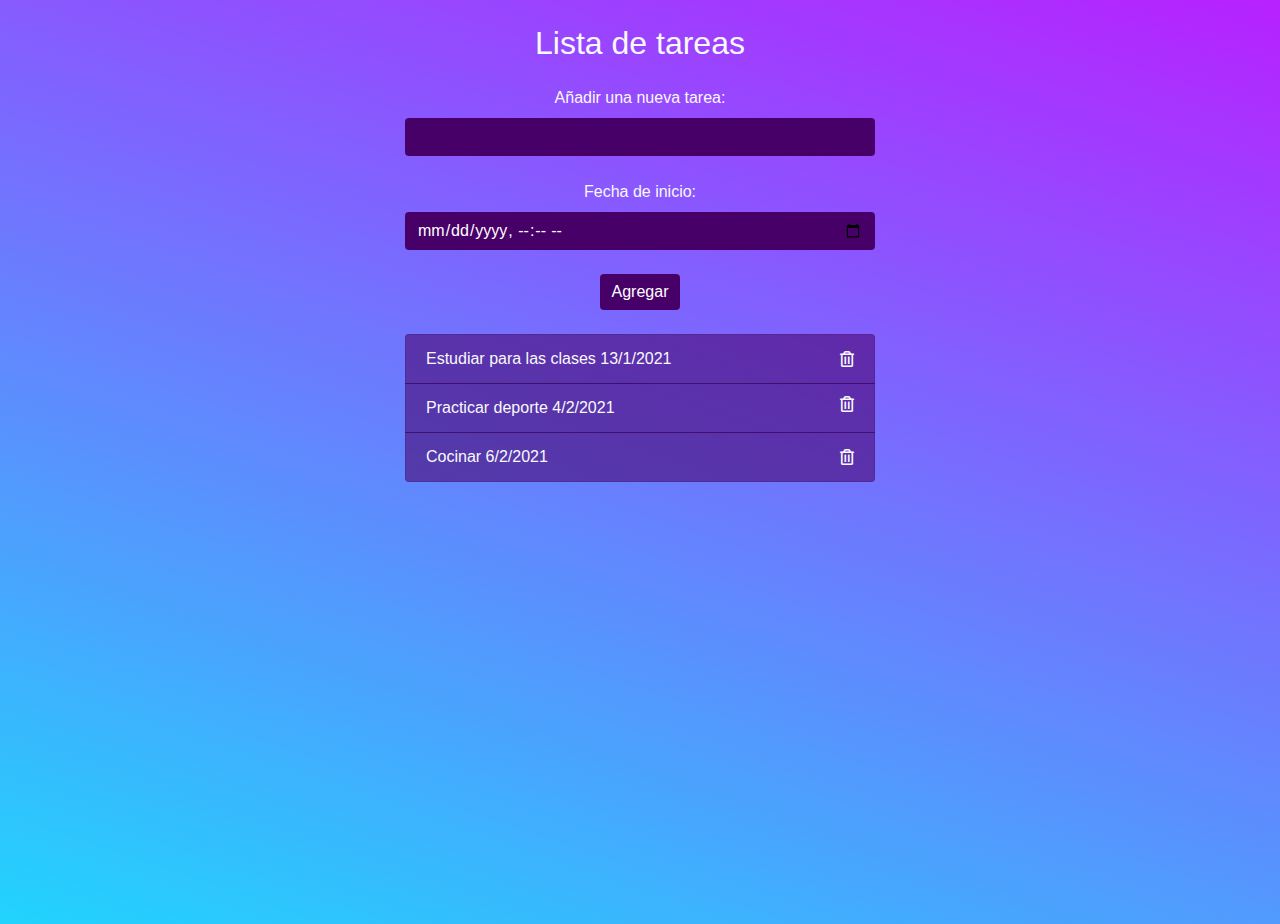
<file: index.html>
<!DOCTYPE html>
<html lang="en">
<head>
    <meta charset="UTF-8">
    <meta name="viewport" content="width=device-width, initial-scale=1.0">
    <meta http-equiv="x-UA-compatible" content="ie=edge">
    <link rel="stylesheet" href="https://cdnjs.cloudflare.com/ajax/libs/font-awesome/5.11.2/css/all.css">
    <link rel="stylesheet" href="https://stackpath.bootstrapcdn.com/bootstrap/4.3.1/css/bootstrap.min.css" integrity="sha384-ggOyR0iXCbMQv3Xipma34MD+dH/1fQ784/j6cY/iJTQUOhcWr7x9JvoRxT2MZw1T" crossorigin="anonymous">
    <link rel="stylesheet" href="styles.css">
    <title>Lista de tareas</title>
</head>
<body>
    <div class="container">
        <header class="text-center text-light my-4">
            <h2 class="mb-4">Lista de tareas</h2>
            <div class="form-group add text-center my-4">
                <label for="" class="text-ligth">Añadir una nueva tarea:</label>
                <input type="text" class="form-control" name="agregar" id="agregar">
            </div>   
            <form class="add text-center my-4">
                <label for="" class="text-ligth">Fecha de inicio:</label>
                <input type="datetime-local" class="form-control" id="fecha" name="fecha">
            </form>
            <div class="text-center text-light my-4">
                <div class="btn btn-success" type="button" id="btn_aceptar">Agregar</div>
            </div>
        </header>
        <ul class="list-group text-light to-dos">
            <li class="list-group-item d-flex justify-content-between align-items-center">
                <span>Estudiar para las clases 13/1/2021</span>
                <i class="far fa-trash-alt delete"></i>
            </li>
            <li class="list-group-item d-flex justify-content-between align-iteams-center">
                <span>Practicar deporte 4/2/2021</span>
                <i class="far fa-trash-alt delete"></i>
            </li>
            <li class="list-group-item d-flex justify-content-between align-items-center">
                <span>Cocinar 6/2/2021</span>
                <i class="far fa-trash-alt delete"></i>
            </li>
        </ul>             
    </div>

    
    <script src="app.js"></script>
</body>
</html>
</file>
<file: styles.css>
body{
    background-color: #21d4fd;
    background-image: linear-gradient(19deg,#21D4FD 0%, #B721FF 100%);
    height: 100vh;
}

.container{
    max-width: 500px;
}

input[type=text],
input[type=text]:focus{
    color: #fff;
    border: none;
    background: rgb(72, 0, 105);
}

input[type=datetime-local],
input[type=datetime-local]:focus{
    color: #fff;
    border: none;
    background: rgb(72, 0, 105);
}

.btn-success:hover{
    background: rgb(72, 0, 105);
}
.btn-success{
    color: #fff;
    border: none;
    background: rgb(72, 0, 105);    
    
}

.to-dos li{
    background: rgba(72, 0, 105, 0.562);
}

.delete{
    cursor: pointer;
}

.filteredOut {
    display: none;
}
</file>
